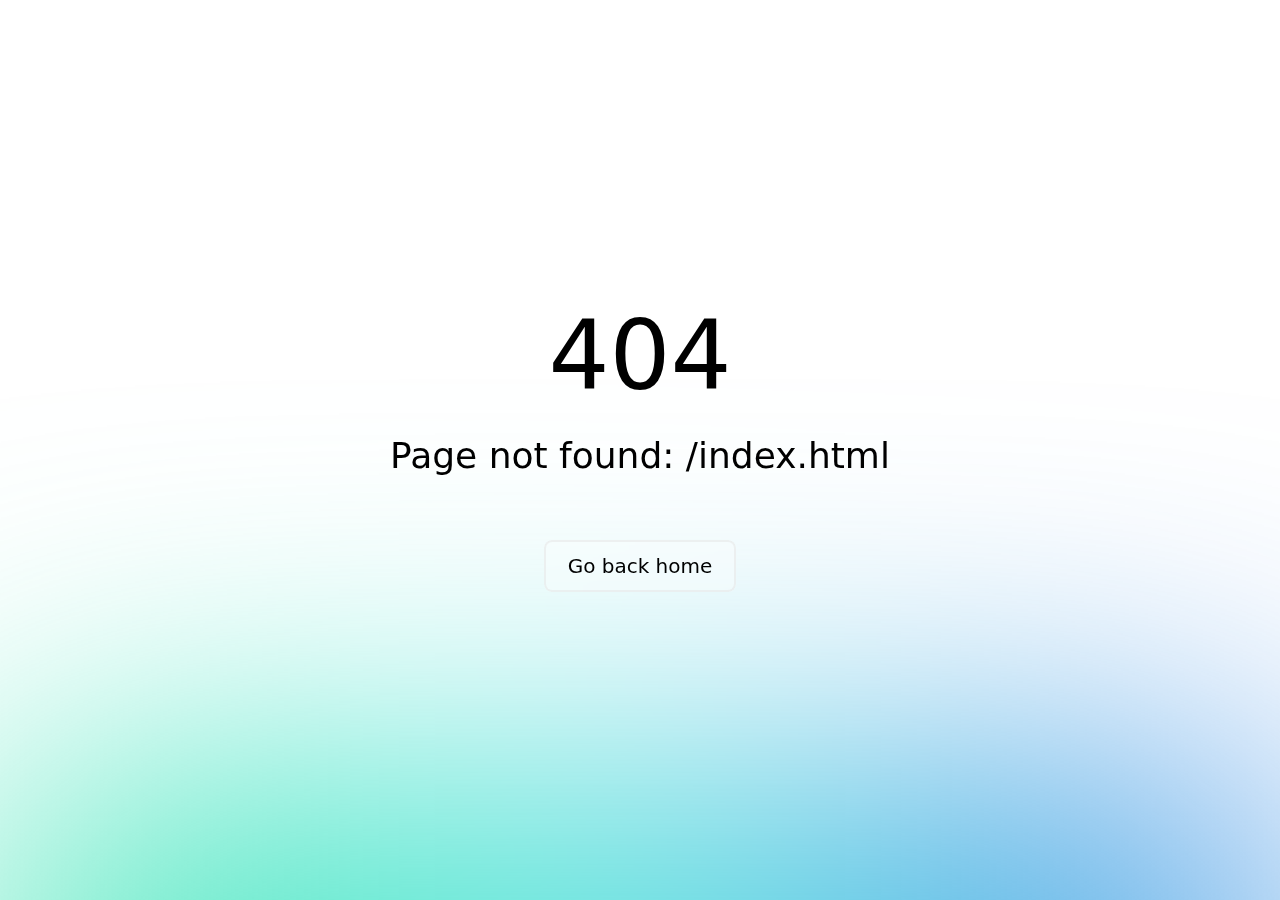
<file: index.html>
<!DOCTYPE html><html><head><meta charset="utf-8">
<meta name="viewport" content="width=device-width, initial-scale=1">
<link rel="stylesheet" href="/_nuxt/entry.BH-N2Muk.css">
<link rel="modulepreload" as="script" crossorigin href="/_nuxt/C3mltiHe.js">
<link rel="prefetch" as="style" href="/_nuxt/error-404.JekaaCis.css">
<link rel="prefetch" as="script" crossorigin href="/_nuxt/oKb4uGVW.js">
<link rel="prefetch" as="script" crossorigin href="/_nuxt/dqSDqs6t.js">
<link rel="prefetch" as="style" href="/_nuxt/error-500.CNP9nqm1.css">
<link rel="prefetch" as="script" crossorigin href="/_nuxt/BAL9C4nR.js">
<script type="module" src="/_nuxt/C3mltiHe.js" crossorigin></script><script>"use strict";(()=>{const a=window,e=document.documentElement,c=window.localStorage,d=["dark","light"],n=c&&c.getItem&&c.getItem("nuxt-color-mode")||"system";let l=n==="system"?f():n;const i=e.getAttribute("data-color-mode-forced");i&&(l=i),r(l),a["__NUXT_COLOR_MODE__"]={preference:n,value:l,getColorScheme:f,addColorScheme:r,removeColorScheme:u};function r(o){const t=""+o+"",s="";e.classList?e.classList.add(t):e.className+=" "+t,s&&e.setAttribute("data-"+s,o)}function u(o){const t=""+o+"",s="";e.classList?e.classList.remove(t):e.className=e.className.replace(new RegExp(t,"g"),""),s&&e.removeAttribute("data-"+s)}function m(o){return a.matchMedia("(prefers-color-scheme"+o+")")}function f(){if(a.matchMedia&&m("").media!=="not all"){for(const o of d)if(m(":"+o).matches)return o}return"light"}})();
</script></head><body><div id="__nuxt"></div><div id="teleports"></div><script type="application/json" id="__NUXT_DATA__" data-ssr="false">[{"_errors":1,"serverRendered":2,"data":3,"state":4,"once":5},{},false,{},{},["Set"]]</script>
<script>window.__NUXT__={};window.__NUXT__.config={public:{},app:{baseURL:"/",buildAssetsDir:"/_nuxt/",cdnURL:""}}</script></body></html>
</file>
<file: _nuxt/error-404.JekaaCis.css>
.spotlight[data-v-73a07988]{background:linear-gradient(45deg,#00dc82,#36e4da 50%,#0047e1);bottom:-30vh;filter:blur(20vh);height:40vh}.gradient-border[data-v-73a07988]{-webkit-backdrop-filter:blur(10px);backdrop-filter:blur(10px);border-radius:.5rem;position:relative}@media (prefers-color-scheme:light){.gradient-border[data-v-73a07988]{background-color:#ffffff4d}.gradient-border[data-v-73a07988]:before{background:linear-gradient(90deg,#e2e2e2,#e2e2e2 25%,#00dc82,#36e4da 75%,#0047e1)}}@media (prefers-color-scheme:dark){.gradient-border[data-v-73a07988]{background-color:#1414144d}.gradient-border[data-v-73a07988]:before{background:linear-gradient(90deg,#303030,#303030 25%,#00dc82,#36e4da 75%,#0047e1)}}.gradient-border[data-v-73a07988]:before{background-size:400% auto;border-radius:.5rem;bottom:0;content:"";left:0;-webkit-mask:linear-gradient(#fff 0 0) content-box,linear-gradient(#fff 0 0);mask:linear-gradient(#fff 0 0) content-box,linear-gradient(#fff 0 0);-webkit-mask-composite:xor;mask-composite:exclude;opacity:.5;padding:2px;position:absolute;right:0;top:0;transition:background-position .3s ease-in-out,opacity .2s ease-in-out;width:100%}.gradient-border[data-v-73a07988]:hover:before{background-position:-50% 0;opacity:1}.fixed[data-v-73a07988]{position:fixed}.left-0[data-v-73a07988]{left:0}.right-0[data-v-73a07988]{right:0}.z-10[data-v-73a07988]{z-index:10}.z-20[data-v-73a07988]{z-index:20}.grid[data-v-73a07988]{display:grid}.mb-16[data-v-73a07988]{margin-bottom:4rem}.mb-8[data-v-73a07988]{margin-bottom:2rem}.max-w-520px[data-v-73a07988]{max-width:520px}.min-h-screen[data-v-73a07988]{min-height:100vh}.w-full[data-v-73a07988]{width:100%}.flex[data-v-73a07988]{display:flex}.cursor-pointer[data-v-73a07988]{cursor:pointer}.place-content-center[data-v-73a07988]{place-content:center}.items-center[data-v-73a07988]{align-items:center}.justify-center[data-v-73a07988]{justify-content:center}.overflow-hidden[data-v-73a07988]{overflow:hidden}.bg-white[data-v-73a07988]{--un-bg-opacity:1;background-color:rgb(255 255 255/var(--un-bg-opacity))}.px-4[data-v-73a07988]{padding-left:1rem;padding-right:1rem}.px-8[data-v-73a07988]{padding-left:2rem;padding-right:2rem}.py-2[data-v-73a07988]{padding-bottom:.5rem;padding-top:.5rem}.text-center[data-v-73a07988]{text-align:center}.text-8xl[data-v-73a07988]{font-size:6rem;line-height:1}.text-xl[data-v-73a07988]{font-size:1.25rem;line-height:1.75rem}.text-black[data-v-73a07988]{--un-text-opacity:1;color:rgb(0 0 0/var(--un-text-opacity))}.font-light[data-v-73a07988]{font-weight:300}.font-medium[data-v-73a07988]{font-weight:500}.leading-tight[data-v-73a07988]{line-height:1.25}.font-sans[data-v-73a07988]{font-family:ui-sans-serif,system-ui,-apple-system,BlinkMacSystemFont,Segoe UI,Roboto,Helvetica Neue,Arial,Noto Sans,sans-serif,Apple Color Emoji,Segoe UI Emoji,Segoe UI Symbol,Noto Color Emoji}.antialiased[data-v-73a07988]{-webkit-font-smoothing:antialiased;-moz-osx-font-smoothing:grayscale}@media (prefers-color-scheme:dark){.dark\:bg-black[data-v-73a07988]{--un-bg-opacity:1;background-color:rgb(0 0 0/var(--un-bg-opacity))}.dark\:text-white[data-v-73a07988]{--un-text-opacity:1;color:rgb(255 255 255/var(--un-text-opacity))}}@media (min-width:640px){.sm\:px-0[data-v-73a07988]{padding-left:0;padding-right:0}.sm\:px-6[data-v-73a07988]{padding-left:1.5rem;padding-right:1.5rem}.sm\:py-3[data-v-73a07988]{padding-bottom:.75rem;padding-top:.75rem}.sm\:text-4xl[data-v-73a07988]{font-size:2.25rem;line-height:2.5rem}.sm\:text-xl[data-v-73a07988]{font-size:1.25rem;line-height:1.75rem}}
</file>
<file: _nuxt/error-500.CNP9nqm1.css>
.spotlight[data-v-6fdef64d]{background:linear-gradient(45deg,#00dc82,#36e4da 50%,#0047e1);filter:blur(20vh)}.fixed[data-v-6fdef64d]{position:fixed}.-bottom-1\/2[data-v-6fdef64d]{bottom:-50%}.left-0[data-v-6fdef64d]{left:0}.right-0[data-v-6fdef64d]{right:0}.grid[data-v-6fdef64d]{display:grid}.mb-16[data-v-6fdef64d]{margin-bottom:4rem}.mb-8[data-v-6fdef64d]{margin-bottom:2rem}.h-1\/2[data-v-6fdef64d]{height:50%}.max-w-520px[data-v-6fdef64d]{max-width:520px}.min-h-screen[data-v-6fdef64d]{min-height:100vh}.place-content-center[data-v-6fdef64d]{place-content:center}.overflow-hidden[data-v-6fdef64d]{overflow:hidden}.bg-white[data-v-6fdef64d]{--un-bg-opacity:1;background-color:rgb(255 255 255/var(--un-bg-opacity))}.px-8[data-v-6fdef64d]{padding-left:2rem;padding-right:2rem}.text-center[data-v-6fdef64d]{text-align:center}.text-8xl[data-v-6fdef64d]{font-size:6rem;line-height:1}.text-xl[data-v-6fdef64d]{font-size:1.25rem;line-height:1.75rem}.text-black[data-v-6fdef64d]{--un-text-opacity:1;color:rgb(0 0 0/var(--un-text-opacity))}.font-light[data-v-6fdef64d]{font-weight:300}.font-medium[data-v-6fdef64d]{font-weight:500}.leading-tight[data-v-6fdef64d]{line-height:1.25}.font-sans[data-v-6fdef64d]{font-family:ui-sans-serif,system-ui,-apple-system,BlinkMacSystemFont,Segoe UI,Roboto,Helvetica Neue,Arial,Noto Sans,sans-serif,Apple Color Emoji,Segoe UI Emoji,Segoe UI Symbol,Noto Color Emoji}.antialiased[data-v-6fdef64d]{-webkit-font-smoothing:antialiased;-moz-osx-font-smoothing:grayscale}@media (prefers-color-scheme:dark){.dark\:bg-black[data-v-6fdef64d]{--un-bg-opacity:1;background-color:rgb(0 0 0/var(--un-bg-opacity))}.dark\:text-white[data-v-6fdef64d]{--un-text-opacity:1;color:rgb(255 255 255/var(--un-text-opacity))}}@media (min-width:640px){.sm\:px-0[data-v-6fdef64d]{padding-left:0;padding-right:0}.sm\:text-4xl[data-v-6fdef64d]{font-size:2.25rem;line-height:2.5rem}}
</file>
